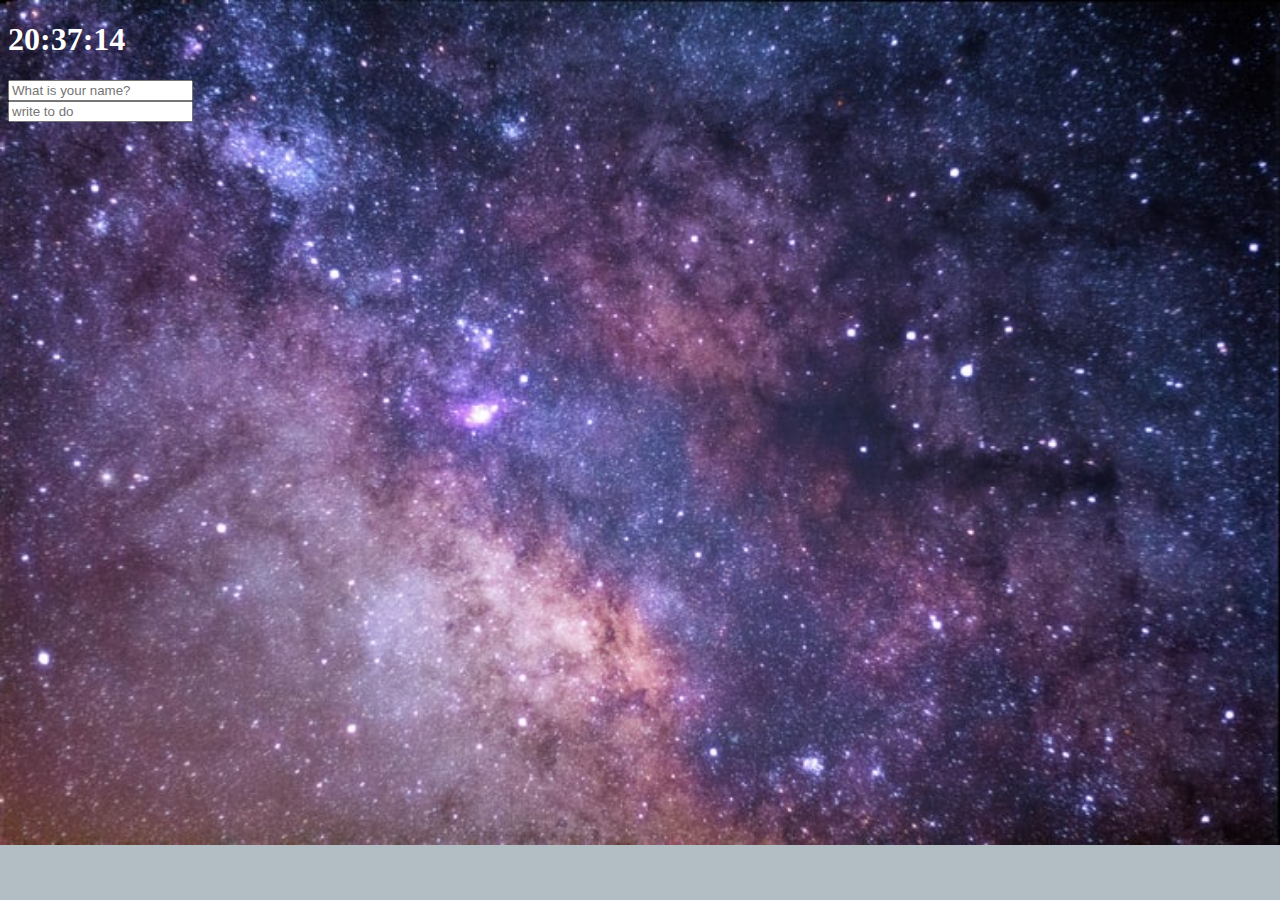
<file: index.html>
<!DOCTYPE html>
<html lang="en">
<head>
    <meta charset="UTF-8">
    <meta name="viewport" content="width=
    , initial-scale=1.0">
    <title>Something</title>
    <link rel="stylesheet" href="index.css">
    <script src="clock.js" defer></script>
    <script src="greeting.js" defer></script>
    <script src="todolist.js" defer></script>
    <script src="bg.js" defer></script>
    <script src="weather.js" defer></script>
</head>
<body>
    
    <div class="js-clock">
    <h1>00:00</h1>
    </div>

    <form class="js-form form">
        <input type="text" placeholder="What is your name?">
    </form>
    <h4 class="js-greetings greetings"></h4>
    <form class="js-toDoForm">
        <input type="text" placeholder="write to do">
    </form>
    <ul class="js-toDoList"></ul>
    <span class="js-weather"></span>


</body>
</html>
</file>
<file: index.css>
.form,
.greetings {
    display: none;
}

.showing {
    display: block;
}

body {
    background-color: #b2bec3;
    color: #ffffff;
}

.btn {
    cursor: pointer;
}

.clicked {
    color: #7f8c8d;
}


.bgImage{
    position: absolute;
    top : 0;
    left : 0;
    width : 100%;
    height : 100;
    z-index: -1; 
    animation: fadeIn .5s linear;
} 
/* z-index : 겹치기 순서 */


@keyframes fadeIn{
    from {
        opacity: 0;
    } to {
        opacity: 1;
    }
}
</file>
